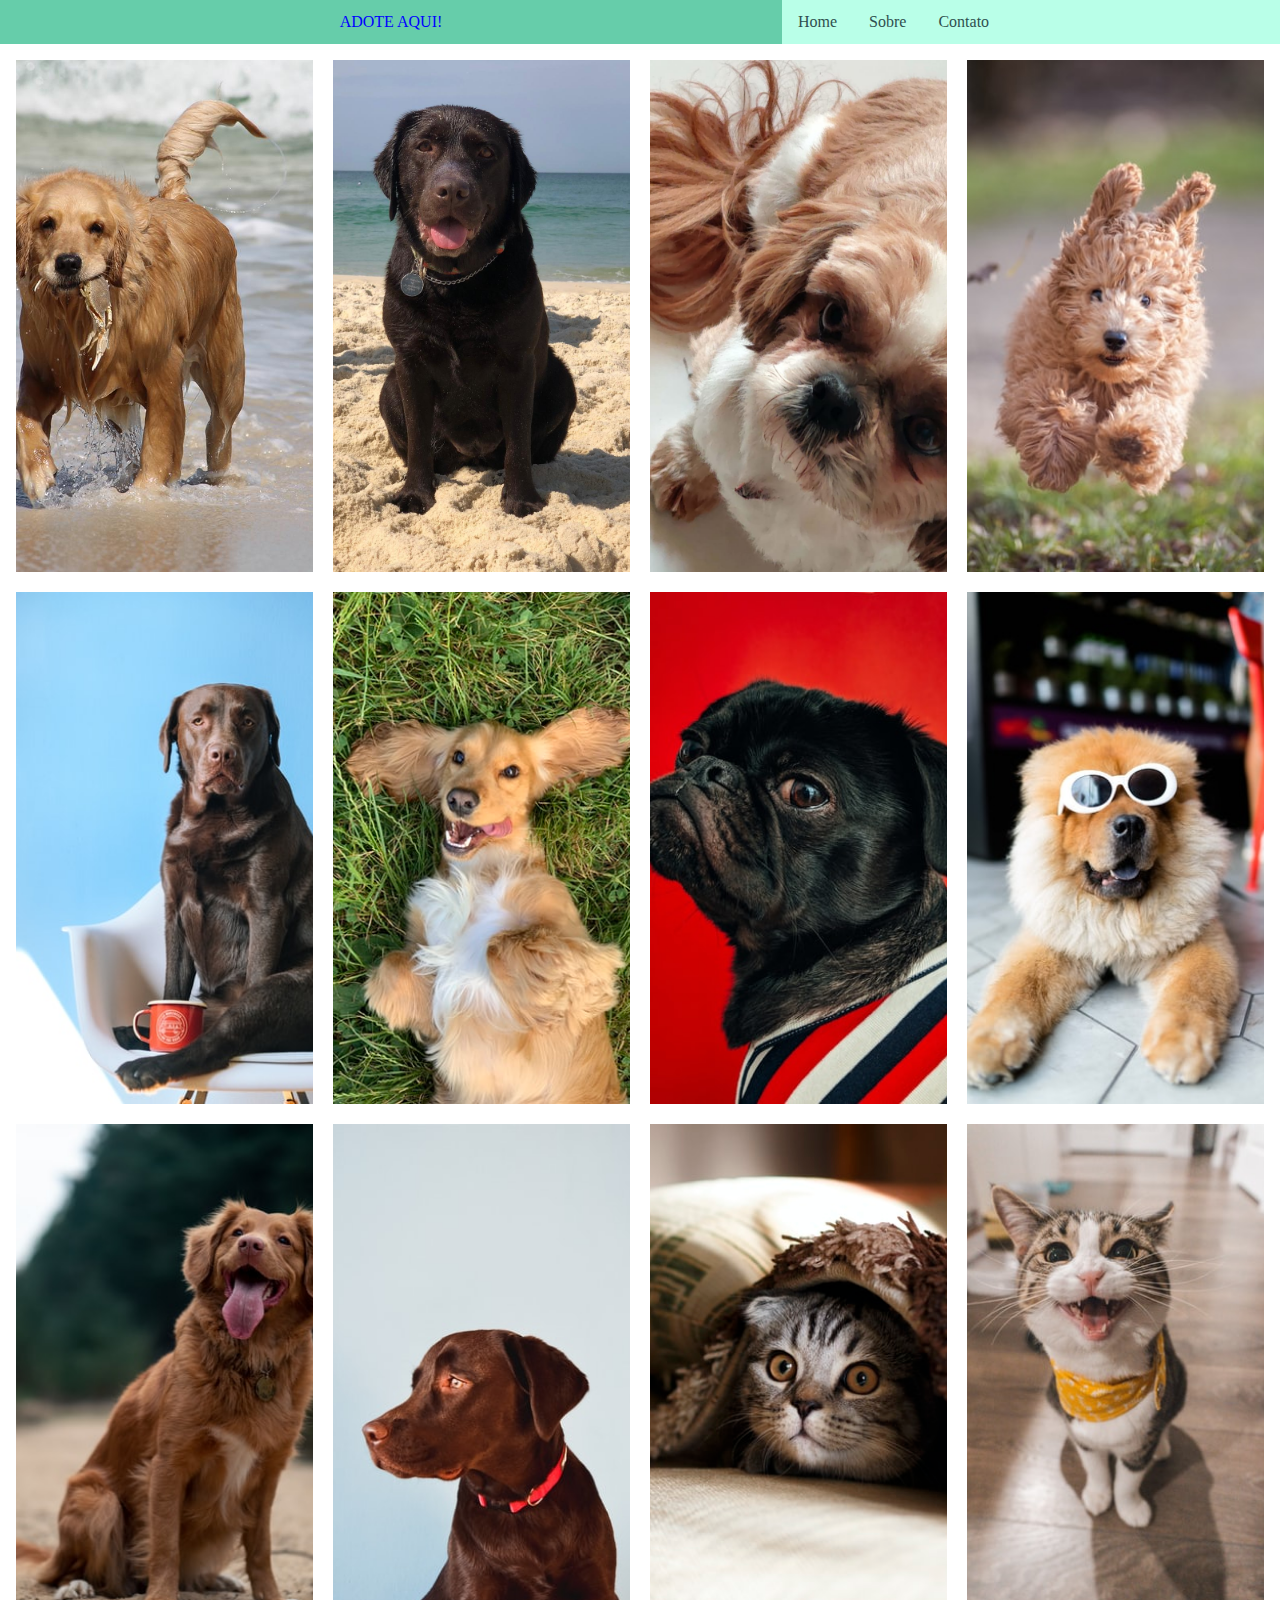
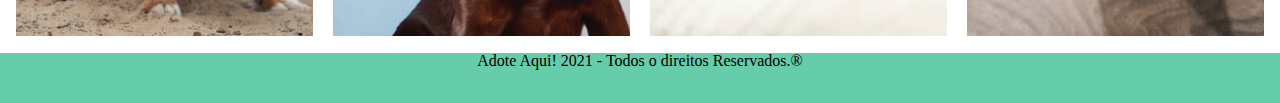
<file: index.html>
<!DOCTYPE html>
<html lang="pt-BR">
<head>
    <meta charset="UTF-8">
    <meta http-equiv="X-UA-Compatible" content="IE=edge">
    <meta name="viewport" content="width=device-width, initial-scale=1.0">
    <link rel="stylesheet" href="style.css">
    <title>Adote Aqui!</title>
</head>
<body>
    <header>
 <section>
     <div class="nav">
        <ul>
            <li id="hide"><a class="active" href="#home">Adote Aqui!</a></li>
            <li><a href="/">Home</a></li>
            <li><a href="/">Sobre</a></li>
            <li><a href="/">Contato</a></li>
          </ul>
     </div>
 </section> 
 </header> 
 
 <Main >
     <div class="container">
         <img class="img" src="adote/Cachorro10.jpeg" alt="">
         <img class="img" src="adote/Cachorro11.jpeg" alt="">
         <img class="img" src="adote/Cachorro9.jpeg" alt="">
         <img class="img" src="adote/Cachorro6.jpg" alt="">
         <img class="img" src="adote/Cachorro3.jpg" alt="">
         <img class="img" src="adote/Cachorro2.jpg" alt="">
         <img class="img" src="adote/Cachorro4.jpg" alt="">
         <img class="img" src="adote/Cachorro8.jpg" alt="">
         <img class="img" src="adote/Cachorro7.jpg" alt="">
         <img class="img" src="adote/Cachorro5.jpg" alt="">
         <img class="img" src="adote/Gato3.jpg" alt="">
         <img class="img" src="adote/Gato2.jpg" alt="">
     </div>
 </Main>
 <footer>
     <div class="rodape">
        <h3> Adote Aqui! 2021 - Todos o direitos Reservados.&reg<h3>
     </div>
 </footer>
</body>
</html>
</file>
<file: style.css>
ul {
  list-style-type: none;
  margin: 0;
  padding: 0;
  overflow: hidden;
  background-color: rgb(185, 255, 232);
 
}

li {
  float: left;
}

li a {
  display: block;
  color: darkslategray;
  text-align: center;
  padding: 14px 16px;
  text-decoration: none;
  transition: color 1s;
}


li a:hover:not(.active) {
  background-color: whitesmoke;
  transition: color 1.5ms;
}

.active {
  background-color: mediumaquamarine;
  width:750px;
  float:left;
  
}
.active:hover{
text-transform: uppercase;
transition:color 1s;
color: blue;
}
main img{
  width: 100%;
}
.container{
  display:flex;
	justify-content:center;
	flex-wrap:wrap;
	padding:0.5vw;
	
}
.img{
  flex-grow: 1;
	width: 20%;
	height: 40vw;
	object-fit:cover;
	align-items:center;
	padding:10px;
}
.rodape{
  /*position: fixed;*/
  left: 0;
  bottom: 0;
  width: 100%;
  background-color: mediumaquamarine;
  color: white;
  text-align: center;
  height: 50px;
}
.rodape h3{
  color: black;
  margin: 5 5;
}


/*reset css*/
/* http://meyerweb.com/eric/tools/css/reset/ 
   v2.0 | 20110126
   License: none (public domain)
*/

html, body, div, span, applet, object, iframe,
h1, h2, h3, h4, h5, h6, p, blockquote, pre,
a, abbr, acronym, address, big, cite, code,
del, dfn, em, img, ins, kbd, q, s, samp,
small, strike, strong, sub, sup, tt, var,
b, u, i, center,
dl, dt, dd, ol, ul, li,
fieldset, form, label, legend,
table, caption, tbody, tfoot, thead, tr, th, td,
article, aside, canvas, details, embed, 
figure, figcaption, footer, header, hgroup, 
menu, nav, output, ruby, section, summary,
time, mark, audio, video {
	margin: 0;
	padding: 0;
	border: 0;
	font-size: 100%;
	font: inherit;
	vertical-align: baseline;
}
/* HTML5 display-role reset for older browsers */
article, aside, details, figcaption, figure, 
footer, header, hgroup, menu, nav, section {
	display: block;
}
body {
	line-height: 1;
}
ol, ul {
	list-style: none;
}
blockquote, q {
	quotes: none;
}
blockquote:before, blockquote:after,
q:before, q:after {
	content: '';
	content: none;
}
table {
	border-collapse: collapse;
	border-spacing: 0;
}

@media(max-width 700px){
  .container{
    
     display: flex;
     flex-direction: column ;
   }
   
 }
</file>
